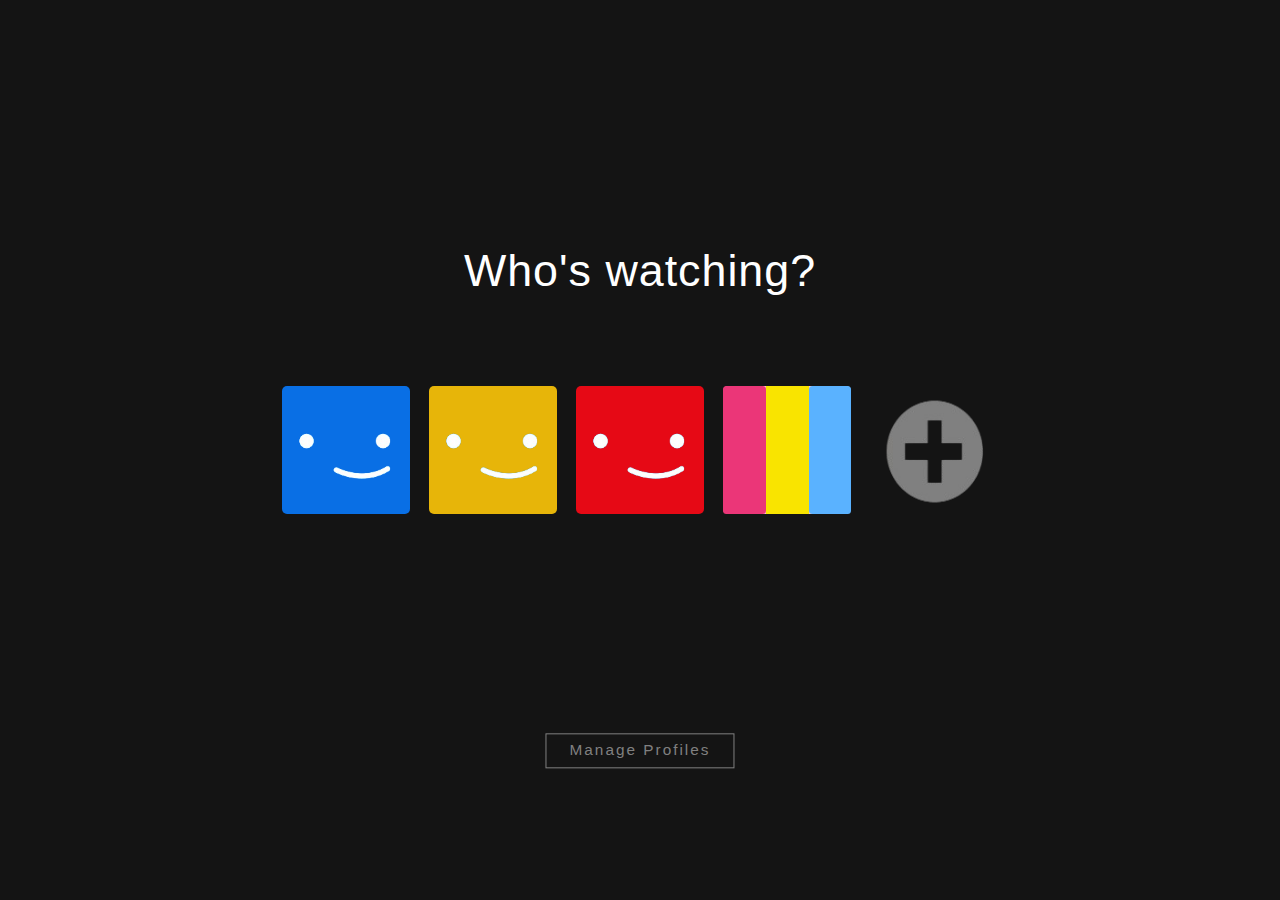
<file: index.html>
<!DOCTYPE html>
<html lang="en">
<head>
    <meta charset="UTF-8">
    <meta name="viewport" content="width=device-width, initial-scale=1.0">
    <title>Netflix</title>
    <link rel="stylesheet" href="style.css">
</head>
<body>
    <div id="main">
       <div id="text">
            <p>Who's watching?</p>
        </div>
      <div id="container">
      
        <div id="daba1" class="daba">
           <div id="box1" class="box" onclick="location.href='home.html'">
            <img src="Capture-removebg-preview (1).png" alt="">
           </div>

           <div id="box2" class="box" onclick="location.href='home.html'">
            <img src="Capture-removebg-preview (1).png" alt="">
           </div>
        </div>

        <div id="daba2" class="daba">

           <div id="box3" class="box" onclick="location.href='home.html'">
            <img src="Capture-removebg-preview (1).png" alt="">
           </div>

           <div id="box4" class="box" onclick="location.href='home.html'">
            <div class="pol1"></div>
            <div class="pol2"></div>
            <div class="pol3"></div>
           </div>
        
        </div>
     
        <div id="daba3" >
           <div id="box5" class="box">
            <img src="Capture2-removebg-preview.png" alt="">
           </div>
        </div>
        
      </div>
         
          
            <div id="manage">
            <p>Manage Profiles</p>
             </div>
    </div>
</body>
</html>
</file>
<file: style.css>
*{
    margin: 0;
    padding: 0;
    box-sizing: border-box;
    font-family: Arial, Helvetica, sans-serif;
}

html,body{
    height: 100%;
    width: 100%;
    background-color: rgb(20,20,20);
}

#text{
    position: absolute;
    top: 30%;
    left: 50%;
    transform: translate(-50%,-50%);
    text-align: center;
    font-size: 3.5vw;
    font-weight: 200;
    color: white;
    letter-spacing: 1px;
}
#container{
    position: absolute;
    top: 50%;
    left: 50%;
    transform: translate(-50%,-50%);
    width: 80vw;
    height: 30vh;
    display: flex;
    align-items: center;
    justify-content: center;
    gap: 1.5vw;
}

@media(Max-width:600px)
{
    #text{
        width: 100%;
        margin-top: -15%;
        font-size: 7vw;
        font-weight: bold;
    }
    #container{
        height: 80%;
        width: 100%;
        display: inline;
        align-items: center;
    }
    #daba1{
        height: 120px;
        width: 60%;
        background-color: transparent;
        position: absolute;
        top: 35%;
        left: 50%;
        transform: translate(-50%,-50%);
        align-items: center;
        justify-content: space-between;
    }
    #box1 ,#box2 ,#box3 ,#box4{
        height: 12vh;
        width: 25vw;
        
    }
    #daba2{
        height: 120px;
        width: 60%;
        background-color:transparent;
        position: absolute;
        top: 55%;
        left: 50%;
        transform: translate(-50%,-50%);
        align-items: center;
        justify-content: space-between;
    }
    
    #daba3{
        height: 120px;
        width: 60%;
        position: absolute;
        top: 74%;
        left: 50%;
        transform: translate(-50%,-50%);
        align-items: center;
        justify-content: center;
    }
    #box5 {
        height: 12vh;
        width: 25vw;
        margin-left: 67px;
    }
    #box5 img{
        background-size: 200px;
        background-color: rebeccapurple;
    } 
    .box img{
        height: 100%;
        width: 100%;
        position: absolute;
        top: 60%;
        left: 50%;
        transform: translate(-50% ,-50%);
    }
    #manage{
        background-color: transparent;
        border: 1px solid grey;
        color: grey;
        cursor: pointer;
        display: block;
        width: 250px;
        height: 50px;
        position: absolute;
        top: 80%;
        left: 50%;
        transform: translate(-50% , -50%);
    }
    #manage p{
        margin-top: 5px;
        text-align: center;
        font-size: 25px;
    }
    
}

.box{
    height:10vw;
    width: 10vw;
    border-radius: 5px;
    position: relative;
}
.box img{
    width: 100%;
    height: 100%;
    position: absolute;
    top: 60%;
    left: 50%;
    transform: translate(-50% ,-50%);
}
.box:hover{
    border: 3.5px solid white;
}
#daba1{
    display: flex;
    gap: 1.5vw;
}

#box1{
    background-color: rgb(9,111,229);
    position: relative;
}

#box2{
    background-color:rgb(231,181,9);
    position: relative;
}
#daba2{
    display: flex;
    gap: 1.5vw;
}
#box3{
    background-color:rgb(230,9,21);
    position: relative;
}

#box4{
    background-color:pink;
    display: flex;
}
.pol1{
    width:33.33%;
    height: 100%;
    background-color:rgb(235, 54, 120);
    border-radius:3.5px;
}
.pol2{
    width:33.33%;
    height: 100%;
    background-color: rgb(249, 228, 0);
}
.pol3{
    width:33.33%;
    height: 100%;
    background-color:rgb(90, 178, 255);
    border-radius: 3.5px;
}
#box5{
    background-color:transparent;
    position: relative;
    transition: all ease 0.5s;
}
#box5 img{ 
    height: 15vw;
    width: 15vw;
    position: absolute;
    top: 53%;
    left: 53%;
    transform: translate(-50% ,-50%);
 }

#box5:hover{
    background-color: #fff;
}


#manage{
    background-color: transparent;
    border: 1px solid grey;
    color: grey;
    cursor: pointer;
    display: block;
    font-size: 1.2vw;
    letter-spacing: 2px;
    margin: 2em 0 1em;
    padding: .5em 1.5em;
    position: absolute;
    top: 80%;
    left: 50%;
    transform: translate(-50% , -50%);
}

#manage:hover{
    border: 2px solid white;

}
</file>
